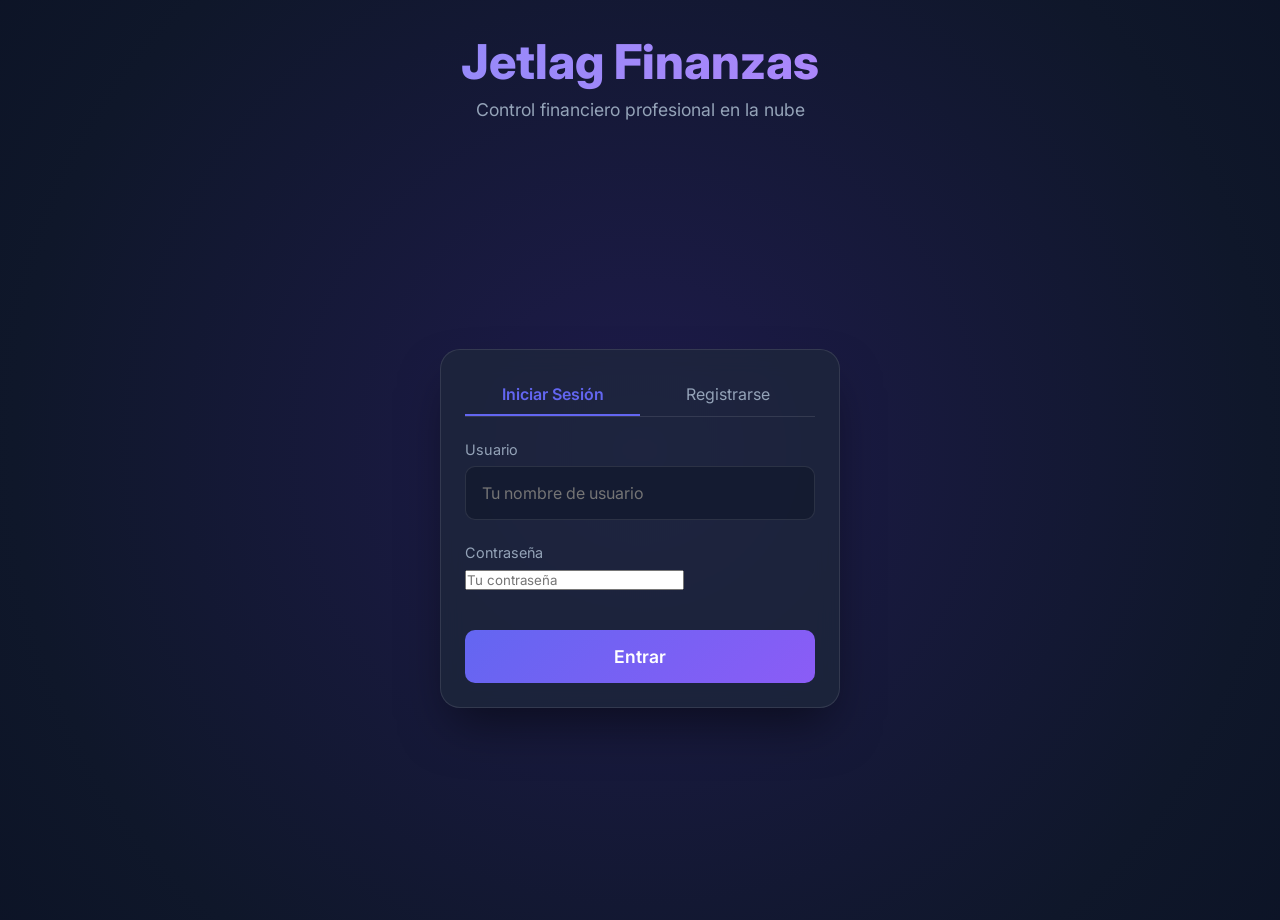
<file: static/login.html>
<!DOCTYPE html>
<html lang="es">
<head>
    <meta charset="UTF-8">
    <meta name="viewport" content="width=device-width, initial-scale=1.0">
    <title>Login - Finanzas App Engine</title>
    <link href="https://fonts.googleapis.com/css2?family=Inter:wght@400;600;800&display=swap" rel="stylesheet">
    <link rel="stylesheet" href="/static/styles.css">
    <style>
        .login-wrapper {
            display: flex;
            justify-content: center;
            align-items: center;
            min-height: 80vh;
        }
        .login-card {
            width: 100%;
            max-width: 400px;
        }
        .login-card h2 {
            text-align: center;
            margin-bottom: 2rem;
            background: linear-gradient(to right, #818cf8, #c084fc);
            -webkit-background-clip: text;
            -webkit-text-fill-color: transparent;
        }
        .error-message {
            color: var(--color-expense);
            background: rgba(248, 113, 113, 0.1);
            padding: 10px;
            border-radius: 8px;
            margin-top: 10px;
            text-align: center;
            display: none;
        }
        .login-tabs {
            display: flex;
            margin-bottom: 1.5rem;
            border-bottom: 1px solid var(--glass-border);
        }
        .login-tab {
            flex: 1;
            text-align: center;
            padding: 10px;
            cursor: pointer;
            color: var(--text-muted);
            transition: all 0.3s;
        }
        .login-tab.active {
            color: var(--primary-color);
            border-bottom: 2px solid var(--primary-color);
            font-weight: 600;
        }
    </style>
</head>
<body>
    <div class="background-animation"></div>
    
    <div class="container">
        <header>
            <h1>Jetlag Finanzas</h1>
            <p>Control financiero profesional en la nube</p>
        </header>

        <div class="login-wrapper">
            <div class="glass login-card">
                <div class="login-tabs">
                    <div class="login-tab active" id="tab-login">Iniciar Sesión</div>
                    <div class="login-tab" id="tab-register">Registrarse</div>
                </div>

                <!-- Formulario de Login -->
                <form id="login-form">
                    <div class="form-group">
                        <label for="username">Usuario</label>
                        <input type="text" id="username" name="username" required placeholder="Tu nombre de usuario">
                    </div>
                    
                    <div class="form-group">
                        <label for="password">Contraseña</label>
                        <input type="password" id="password" name="password" required placeholder="Tu contraseña">
                    </div>

                    <button type="submit" class="btn-primary" id="login-btn">Entrar</button>
                    <div id="login-error" class="error-message"></div>
                </form>

                <!-- Formulario de Registro (Inicialmente oculto) -->
                <form id="register-form" style="display: none;">
                    <div class="form-group">
                        <label for="reg-username">Nuevo Usuario</label>
                        <input type="text" id="reg-username" name="username" required placeholder="Elige un nombre">
                    </div>
                    
                    <div class="form-group">
                        <label for="reg-password">Nueva Contraseña</label>
                        <input type="password" id="reg-password" name="password" required placeholder="Crea una contraseña">
                    </div>

                    <button type="submit" class="btn-primary" id="register-btn" style="background: linear-gradient(135deg, var(--color-income), #10b981);">Crear Cuenta</button>
                    <div id="register-error" class="error-message"></div>
                    <div id="register-success" class="status-message success" style="margin-top: 10px;"></div>
                </form>
            </div>
        </div>
    </div>

    <script>
        document.addEventListener('DOMContentLoaded', () => {
            const token = localStorage.getItem('access_token');
            if (token) {
                window.location.href = '/'; // Ya está logueado
                return;
            }

            const tabLogin = document.getElementById('tab-login');
            const tabRegister = document.getElementById('tab-register');
            const formLogin = document.getElementById('login-form');
            const formRegister = document.getElementById('register-form');

            tabLogin.addEventListener('click', () => {
                tabLogin.classList.add('active');
                tabRegister.classList.remove('active');
                formLogin.style.display = 'block';
                formRegister.style.display = 'none';
            });

            tabRegister.addEventListener('click', () => {
                tabRegister.classList.add('active');
                tabLogin.classList.remove('active');
                formRegister.style.display = 'block';
                formLogin.style.display = 'none';
            });

            // Handle Login
            formLogin.addEventListener('submit', async (e) => {
                e.preventDefault();
                const errDiv = document.getElementById('login-error');
                errDiv.style.display = 'none';
                
                const formData = new URLSearchParams();
                formData.append('username', document.getElementById('username').value);
                formData.append('password', document.getElementById('password').value);

                try {
                    const res = await fetch('/api/login', {
                        method: 'POST',
                        headers: { 'Content-Type': 'application/x-www-form-urlencoded' },
                        body: formData
                    });

                    const data = await res.json();
                    if (res.ok) {
                        localStorage.setItem('access_token', data.access_token);
                        window.location.href = '/';
                    } else {
                        errDiv.textContent = data.detail || 'Error al iniciar sesión';
                        errDiv.style.display = 'block';
                    }
                } catch (err) {
                    errDiv.textContent = 'Error de conexión';
                    errDiv.style.display = 'block';
                }
            });

            // Handle Register
            formRegister.addEventListener('submit', async (e) => {
                e.preventDefault();
                const btn = document.getElementById('register-btn');
                const errDiv = document.getElementById('register-error');
                const succDiv = document.getElementById('register-success');
                errDiv.style.display = 'none';
                succDiv.style.opacity = '0';
                
                btn.disabled = true;

                const data = {
                    username: document.getElementById('reg-username').value,
                    password: document.getElementById('reg-password').value
                };

                try {
                    const res = await fetch('/api/register', {
                        method: 'POST',
                        headers: { 'Content-Type': 'application/json' },
                        body: JSON.stringify(data)
                    });

                    const resData = await res.json();
                    if (res.ok) {
                        succDiv.textContent = 'Cuenta creada exitosamente. Iniciando sesión...';
                        succDiv.style.display = 'block';
                        succDiv.style.opacity = '1';
                        
                        setTimeout(() => {
                            // Autologin after register
                            document.getElementById('username').value = data.username;
                            document.getElementById('password').value = data.password;
                            tabLogin.click();
                            setTimeout(() => formLogin.dispatchEvent(new Event('submit')), 100);
                        }, 1500);
                    } else {
                        errDiv.textContent = resData.detail || 'Error al crear cuenta';
                        errDiv.style.display = 'block';
                    }
                } catch (err) {
                    errDiv.textContent = 'Error de conexión';
                    errDiv.style.display = 'block';
                } finally {
                    btn.disabled = false;
                }
            });
        });
    </script>
</body>
</html>
</file>
<file: static/styles.css>
:root {
    --primary-color: #6366f1;
    --primary-hover: #4f46e5;
    --bg-color: #0f172a;
    --text-main: #f8fafc;
    --text-muted: #94a3b8;
    --glass-bg: rgba(30, 41, 59, 0.7);
    --glass-border: rgba(255, 255, 255, 0.1);
    
    --color-income: #34d399;
    --color-expense: #f87171;
    --color-savings: #60a5fa;
    --color-balance: #818cf8;
}

* {
    margin: 0;
    padding: 0;
    box-sizing: border-box;
    font-family: 'Inter', sans-serif;
}

body {
    background-color: var(--bg-color);
    color: var(--text-main);
    min-height: 100vh;
    position: relative;
    overflow-x: hidden;
}

/* Background gradient animation */
.background-animation {
    position: fixed;
    top: -50%;
    left: -50%;
    width: 200%;
    height: 200%;
    background: radial-gradient(circle at 50% 50%, #1e1b4b 0%, #0f172a 40%, #020617 100%);
    z-index: -1;
    animation: drift 20s ease-in-out infinite alternate;
}

@keyframes drift {
    0% { transform: translate(0, 0); }
    100% { transform: translate(-5%, -5%); }
}

.container {
    max-width: 1200px;
    margin: 0 auto;
    padding: 2rem;
}

header {
    text-align: center;
    margin-bottom: 3rem;
}

header h1 {
    font-size: 3rem;
    font-weight: 800;
    background: linear-gradient(to right, #818cf8, #c084fc);
    -webkit-background-clip: text;
    -webkit-text-fill-color: transparent;
    margin-bottom: 0.5rem;
}

header p {
    color: var(--text-muted);
    font-size: 1.1rem;
}

/* Glassmorphism Classes */
.glass {
    background: var(--glass-bg);
    backdrop-filter: blur(12px);
    -webkit-backdrop-filter: blur(12px);
    border: 1px solid var(--glass-border);
    border-radius: 20px;
    box-shadow: 0 25px 50px -12px rgba(0, 0, 0, 0.5);
    padding: 1.5rem;
}

/* Summary Cards */
.summary-cards {
    display: grid;
    grid-template-columns: repeat(auto-fit, minmax(240px, 1fr));
    gap: 1.5rem;
    margin-bottom: 3rem;
}

.card {
    display: flex;
    flex-direction: column;
    justify-content: center;
    align-items: center;
    text-align: center;
    transition: transform 0.3s ease, box-shadow 0.3s ease;
}

.card:hover {
    transform: translateY(-5px);
    box-shadow: 0 20px 25px -5px rgba(0, 0, 0, 0.5), 0 8px 10px -6px rgba(0, 0, 0, 0.3);
}

.card.main-card {
    background: linear-gradient(135deg, rgba(99, 102, 241, 0.2), rgba(168, 85, 247, 0.2));
    border: 1px solid rgba(168, 85, 247, 0.3);
}

.card h3 {
    font-size: 1rem;
    color: var(--text-muted);
    text-transform: uppercase;
    letter-spacing: 1px;
    margin-bottom: 0.5rem;
}

.amount {
    font-size: 2.5rem;
    font-weight: 800;
}

.income { color: var(--color-income); }
.expense { color: var(--color-expense); }
.savings { color: var(--color-savings); }
.balance { color: var(--color-balance); }

/* Main layout */
.main-content {
    display: grid;
    grid-template-columns: 1fr 1fr;
    gap: 2rem;
}

/* Form Styles */
.form-container h2, .recent-records h2 {
    font-size: 1.5rem;
    margin-bottom: 1.5rem;
    border-bottom: 1px solid var(--glass-border);
    padding-bottom: 0.5rem;
}

.form-group {
    margin-bottom: 1.5rem;
}

label {
    display: block;
    margin-bottom: 0.5rem;
    color: var(--text-muted);
    font-size: 0.9rem;
}

input[type="number"], 
input[type="text"], 
select {
    width: 100%;
    padding: 1rem;
    background: rgba(15, 23, 42, 0.6);
    border: 1px solid var(--glass-border);
    border-radius: 10px;
    color: white;
    font-size: 1rem;
    outline: none;
    transition: border-color 0.3s;
}

input:focus, select:focus {
    border-color: var(--primary-color);
}

/* Custom Radio Buttons */
.type-selector {
    display: flex;
    gap: 1rem;
}

.type-selector label {
    flex: 1;
    position: relative;
    cursor: pointer;
    margin: 0;
}

.type-selector input {
    position: absolute;
    opacity: 0;
    cursor: pointer;
}

.type-selector span {
    display: block;
    text-align: center;
    padding: 0.8rem;
    background: rgba(15, 23, 42, 0.6);
    border: 1px solid var(--glass-border);
    border-radius: 10px;
    transition: all 0.3s;
}

.type-selector input[value="Ingreso"]:checked ~ span { background: rgba(52, 211, 153, 0.2); border-color: var(--color-income); color: var(--color-income); }
.type-selector input[value="Gasto"]:checked ~ span { background: rgba(248, 113, 113, 0.2); border-color: var(--color-expense); color: var(--color-expense); }
.type-selector input[value="Ahorro"]:checked ~ span { background: rgba(96, 165, 250, 0.2); border-color: var(--color-savings); color: var(--color-savings); }

.btn-primary {
    width: 100%;
    padding: 1rem;
    background: linear-gradient(135deg, var(--primary-color), #8b5cf6);
    color: white;
    border: none;
    border-radius: 10px;
    font-size: 1.1rem;
    font-weight: 600;
    cursor: pointer;
    transition: transform 0.2s, box-shadow 0.2s;
    margin-top: 1rem;
}

.btn-primary:hover {
    transform: translateY(-2px);
    box-shadow: 0 10px 15px -3px rgba(99, 102, 241, 0.4);
}

.btn-primary:active {
    transform: translateY(0);
}

/* Status Message */
.status-message {
    margin-top: 1rem;
    text-align: center;
    padding: 0.8rem;
    border-radius: 8px;
    display: none;
    opacity: 0;
    transition: opacity 0.3s;
}

.status-message.success {
    display: block;
    opacity: 1;
    background: rgba(52, 211, 153, 0.2);
    color: var(--color-income);
    border: 1px solid var(--color-income);
}

.status-message.error {
    display: block;
    opacity: 1;
    background: rgba(248, 113, 113, 0.2);
    color: var(--color-expense);
    border: 1px solid var(--color-expense);
}

/* Recent Records List */
.records-list {
    display: flex;
    flex-direction: column;
    gap: 1rem;
    max-height: 500px;
    overflow-y: auto;
    padding-right: 0.5rem;
}

.records-list::-webkit-scrollbar {
    width: 6px;
}
.records-list::-webkit-scrollbar-track {
    background: transparent;
}
.records-list::-webkit-scrollbar-thumb {
    background: var(--glass-border);
    border-radius: 10px;
}

.record-item {
    display: flex;
    justify-content: space-between;
    align-items: center;
    padding: 1rem;
    background: rgba(15, 23, 42, 0.4);
    border-radius: 10px;
    border-left: 4px solid transparent;
    transition: transform 0.2s;
}

.record-item:hover {
    transform: translateX(5px);
    background: rgba(15, 23, 42, 0.8);
}

.record-item.t-ingreso { border-left-color: var(--color-income); }
.record-item.t-gasto { border-left-color: var(--color-expense); }
.record-item.t-ahorro { border-left-color: var(--color-savings); }

.record-info h4 {
    font-size: 1rem;
    margin-bottom: 0.2rem;
}

.record-info p {
    font-size: 0.8rem;
    color: var(--text-muted);
}

.record-amount {
    font-weight: 600;
    font-size: 1.1rem;
}

/* Delete Button */
.delete-btn {
    background: none;
    border: none;
    color: var(--color-expense);
    font-size: 1.2rem;
    cursor: pointer;
    opacity: 0.6;
    transition: all 0.2s ease;
    padding: 0.5rem;
    margin-left: 1rem;
}

.delete-btn:hover {
    opacity: 1;
    transform: scale(1.1);
}

/* Responsive */
@media (max-width: 900px) {
    .container {
        padding: 1rem;
    }
    
    header h1 {
        font-size: 2rem;
    }

    .summary-cards {
        grid-template-columns: 1fr 1fr;
        gap: 1rem;
    }

    .amount {
        font-size: 1.5rem;
    }

    .main-content {
        grid-template-columns: 1fr;
    }

    /* Modal Fullscreen en móvil como nueva pestaña */
    .modal-content {
        width: 100% !important;
        height: 100% !important;
        max-height: 100% !important;
        max-width: 100% !important;
        border-radius: 0 !important;
        border: none !important;
        padding: 1rem;
    }
    
    .modal-header {
        padding-top: 1rem;
    }

    .records-list {
        max-height: calc(100vh - 120px) !important;
    }
}

/* Modal Styles */
.modal-overlay {
    position: fixed;
    top: 0;
    left: 0;
    width: 100%;
    height: 100%;
    background: rgba(0, 0, 0, 0.7);
    backdrop-filter: blur(8px);
    -webkit-backdrop-filter: blur(8px);
    display: flex;
    justify-content: center;
    align-items: center;
    z-index: 1000;
    animation: fadeIn 0.3s ease;
}

.modal-content {
    width: 90%;
    max-width: 600px;
    max-height: 85vh;
    padding: 2rem;
    overflow: hidden;
    display: flex;
    flex-direction: column;
    animation: scaleUp 0.3s cubic-bezier(0.175, 0.885, 0.32, 1.275);
    background: var(--glass-bg);
    border: 1px solid var(--glass-border);
    border-radius: 20px;
    box-shadow: 0 25px 50px -12px rgba(0, 0, 0, 0.7);
}

@keyframes fadeIn {
    from { opacity: 0; }
    to { opacity: 1; }
}

@keyframes scaleUp {
    from { transform: scale(0.9); opacity: 0; }
    to { transform: scale(1); opacity: 1; }
}
</file>
